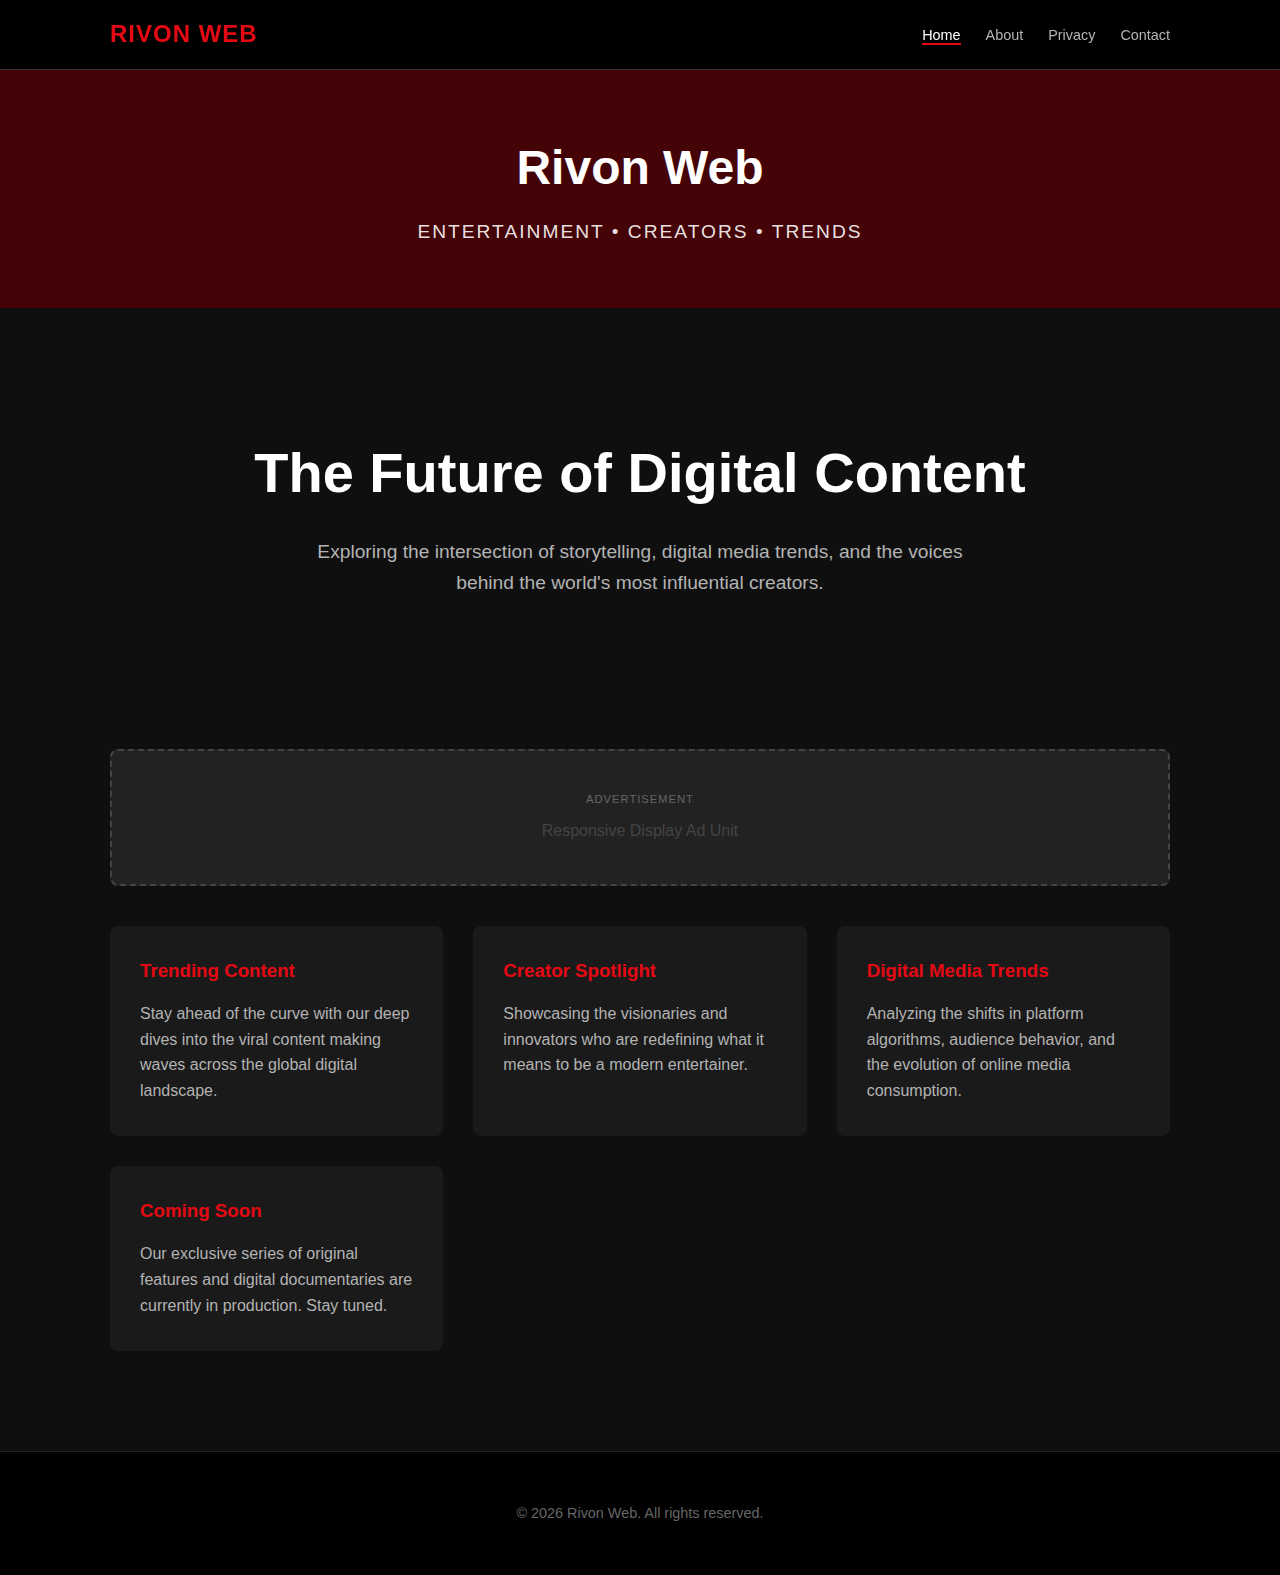
<file: index.html>
<!DOCTYPE html>
<html lang="en">
<head>
    <meta charset="UTF-8">
    <meta name="viewport" content="width=device-width, initial-scale=1.0">
    <title>Rivon Web | Entertainment • Creators • Trends</title>
    <meta name="description" content="Welcome to Rivon Web - The home of digital entertainment, creator spotlights, and the latest media trends.">
    <link rel="stylesheet" href="style.css">
</head>
<body>

    <nav class="navbar">
        <div class="nav-container">
            <a href="index.html" class="logo">Rivon Web</a>
            <ul class="nav-links">
                <li><a href="index.html" class="active">Home</a></li>
                <li><a href="about.html">About</a></li>
                <li><a href="privacy.html">Privacy</a></li>
                <li><a href="contact.html">Contact</a></li>
            </ul>
        </div>
    </nav>

    <header class="page-header">
        <div class="container">
            <h1>Rivon Web</h1>
            <p>Entertainment • Creators • Trends</p>
        </div>
    </header>

    <main class="container">
        <section class="hero">
            <h2>The Future of Digital Content</h2>
            <p>Exploring the intersection of storytelling, digital media trends, and the voices behind the world's most influential creators.</p>
        </section>

        <!-- Google AdSense Placeholder -->
        <div class="ad-slot">
            <div class="ad-label">Advertisement</div>
            <p style="color: #444;">Responsive Display Ad Unit</p>
        </div>

        <div class="grid">
            <div class="card">
                <h3>Trending Content</h3>
                <p>Stay ahead of the curve with our deep dives into the viral content making waves across the global digital landscape.</p>
            </div>
            <div class="card">
                <h3>Creator Spotlight</h3>
                <p>Showcasing the visionaries and innovators who are redefining what it means to be a modern entertainer.</p>
            </div>
            <div class="card">
                <h3>Digital Media Trends</h3>
                <p>Analyzing the shifts in platform algorithms, audience behavior, and the evolution of online media consumption.</p>
            </div>
            <div class="card">
                <h3>Coming Soon</h3>
                <p>Our exclusive series of original features and digital documentaries are currently in production. Stay tuned.</p>
            </div>
        </div>
    </main>

    <footer>
        <div class="container">
            <p class="footer-text">&copy; 2026 Rivon Web. All rights reserved.</p>
        </div>
    </footer>

</body>
</html>
</file>
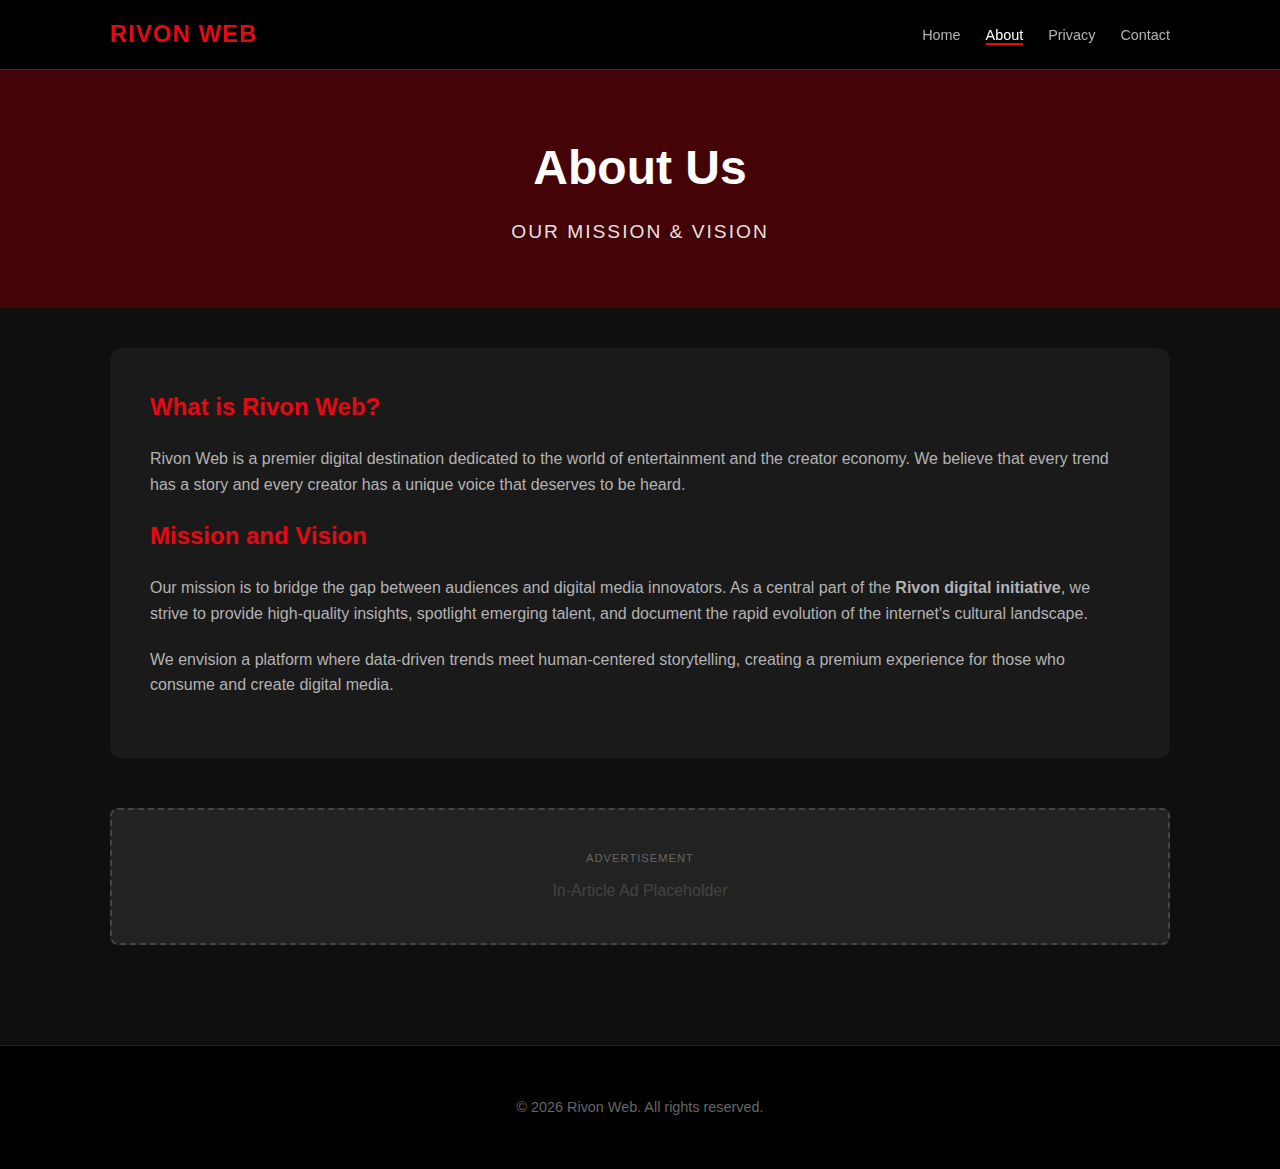
<file: about.html>
<!DOCTYPE html>
<html lang="en">
<head>
    <meta charset="UTF-8">
    <meta name="viewport" content="width=device-width, initial-scale=1.0">
    <title>About Us - Rivon Web</title>
    <link rel="stylesheet" href="style.css">
</head>
<body>

    <nav class="navbar">
        <div class="nav-container">
            <a href="index.html" class="logo">Rivon Web</a>
            <ul class="nav-links">
                <li><a href="index.html">Home</a></li>
                <li><a href="about.html" class="active">About</a></li>
                <li><a href="privacy.html">Privacy</a></li>
                <li><a href="contact.html">Contact</a></li>
            </ul>
        </div>
    </nav>

    <header class="page-header">
        <div class="container">
            <h1>About Us</h1>
            <p>Our Mission & Vision</p>
        </div>
    </header>

    <main class="container">
        <div class="content-area">
            <h2>What is Rivon Web?</h2>
            <p>Rivon Web is a premier digital destination dedicated to the world of entertainment and the creator economy. We believe that every trend has a story and every creator has a unique voice that deserves to be heard.</p>
            
            <h2>Mission and Vision</h2>
            <p>Our mission is to bridge the gap between audiences and digital media innovators. As a central part of the <strong>Rivon digital initiative</strong>, we strive to provide high-quality insights, spotlight emerging talent, and document the rapid evolution of the internet's cultural landscape.</p>
            
            <p>We envision a platform where data-driven trends meet human-centered storytelling, creating a premium experience for those who consume and create digital media.</p>
        </div>

        <!-- Google AdSense Placeholder -->
        <div class="ad-slot">
            <div class="ad-label">Advertisement</div>
            <p style="color: #444;">In-Article Ad Placeholder</p>
        </div>
    </main>

    <footer>
        <div class="container">
            <p class="footer-text">&copy; 2026 Rivon Web. All rights reserved.</p>
        </div>
    </footer>

</body>
</html>
</file>
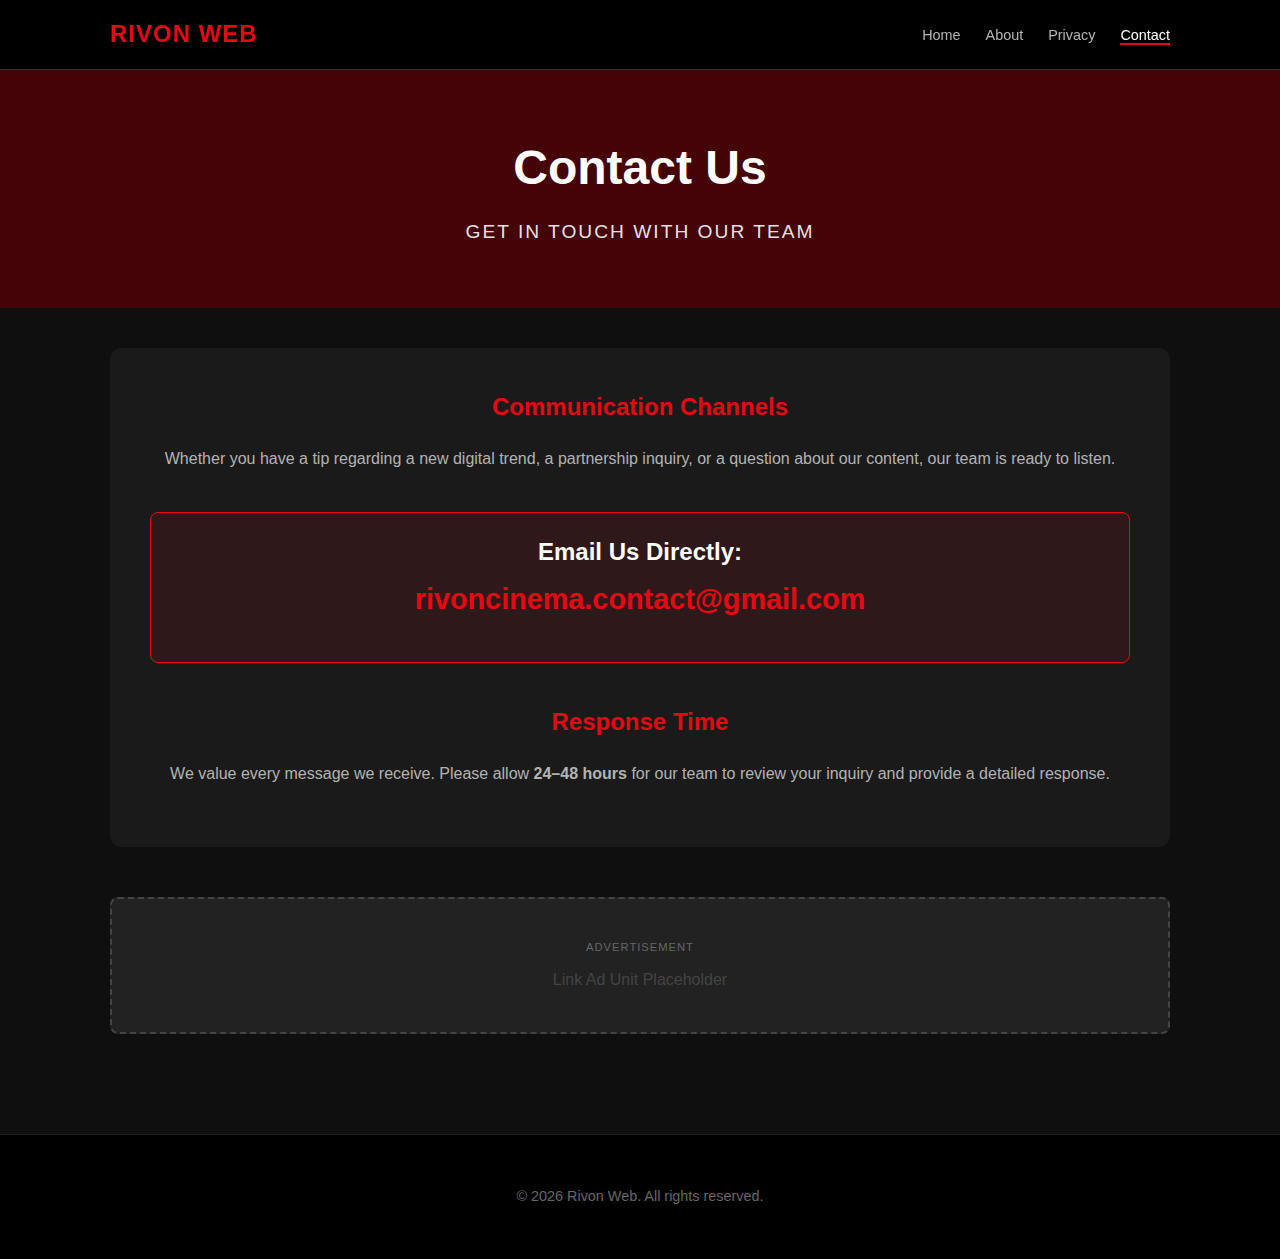
<file: contact.html>
<!DOCTYPE html>
<html lang="en">
<head>
    <meta charset="UTF-8">
    <meta name="viewport" content="width=device-width, initial-scale=1.0">
    <title>Contact Us - Rivon Web</title>
    <link rel="stylesheet" href="style.css">
</head>
<body>

    <nav class="navbar">
        <div class="nav-container">
            <a href="index.html" class="logo">Rivon Web</a>
            <ul class="nav-links">
                <li><a href="index.html">Home</a></li>
                <li><a href="about.html">About</a></li>
                <li><a href="privacy.html">Privacy</a></li>
                <li><a href="contact.html" class="active">Contact</a></li>
            </ul>
        </div>
    </nav>

    <header class="page-header">
        <div class="container">
            <h1>Contact Us</h1>
            <p>Get In Touch With Our Team</p>
        </div>
    </header>

    <main class="container">
        <div class="content-area" style="text-align: center;">
            <h2>Communication Channels</h2>
            <p>Whether you have a tip regarding a new digital trend, a partnership inquiry, or a question about our content, our team is ready to listen.</p>
            
            <div style="margin: 40px 0; padding: 20px; background: rgba(229, 9, 20, 0.1); border-radius: 8px; border: 1px solid var(--primary-color);">
                <p style="color: var(--text-main); font-weight: bold; font-size: 1.5rem; margin-bottom: 5px;">Email Us Directly:</p>
                <p style="color: var(--primary-color); font-size: 1.8rem; font-weight: bold;">rivoncinema.contact@gmail.com</p>
            </div>

            <h2>Response Time</h2>
            <p>We value every message we receive. Please allow <strong>24–48 hours</strong> for our team to review your inquiry and provide a detailed response.</p>
        </div>

        <!-- Google AdSense Placeholder -->
        <div class="ad-slot">
            <div class="ad-label">Advertisement</div>
            <p style="color: #444;">Link Ad Unit Placeholder</p>
        </div>
    </main>

    <footer>
        <div class="container">
            <p class="footer-text">&copy; 2026 Rivon Web. All rights reserved.</p>
        </div>
    </footer>

</body>
</html>
</file>
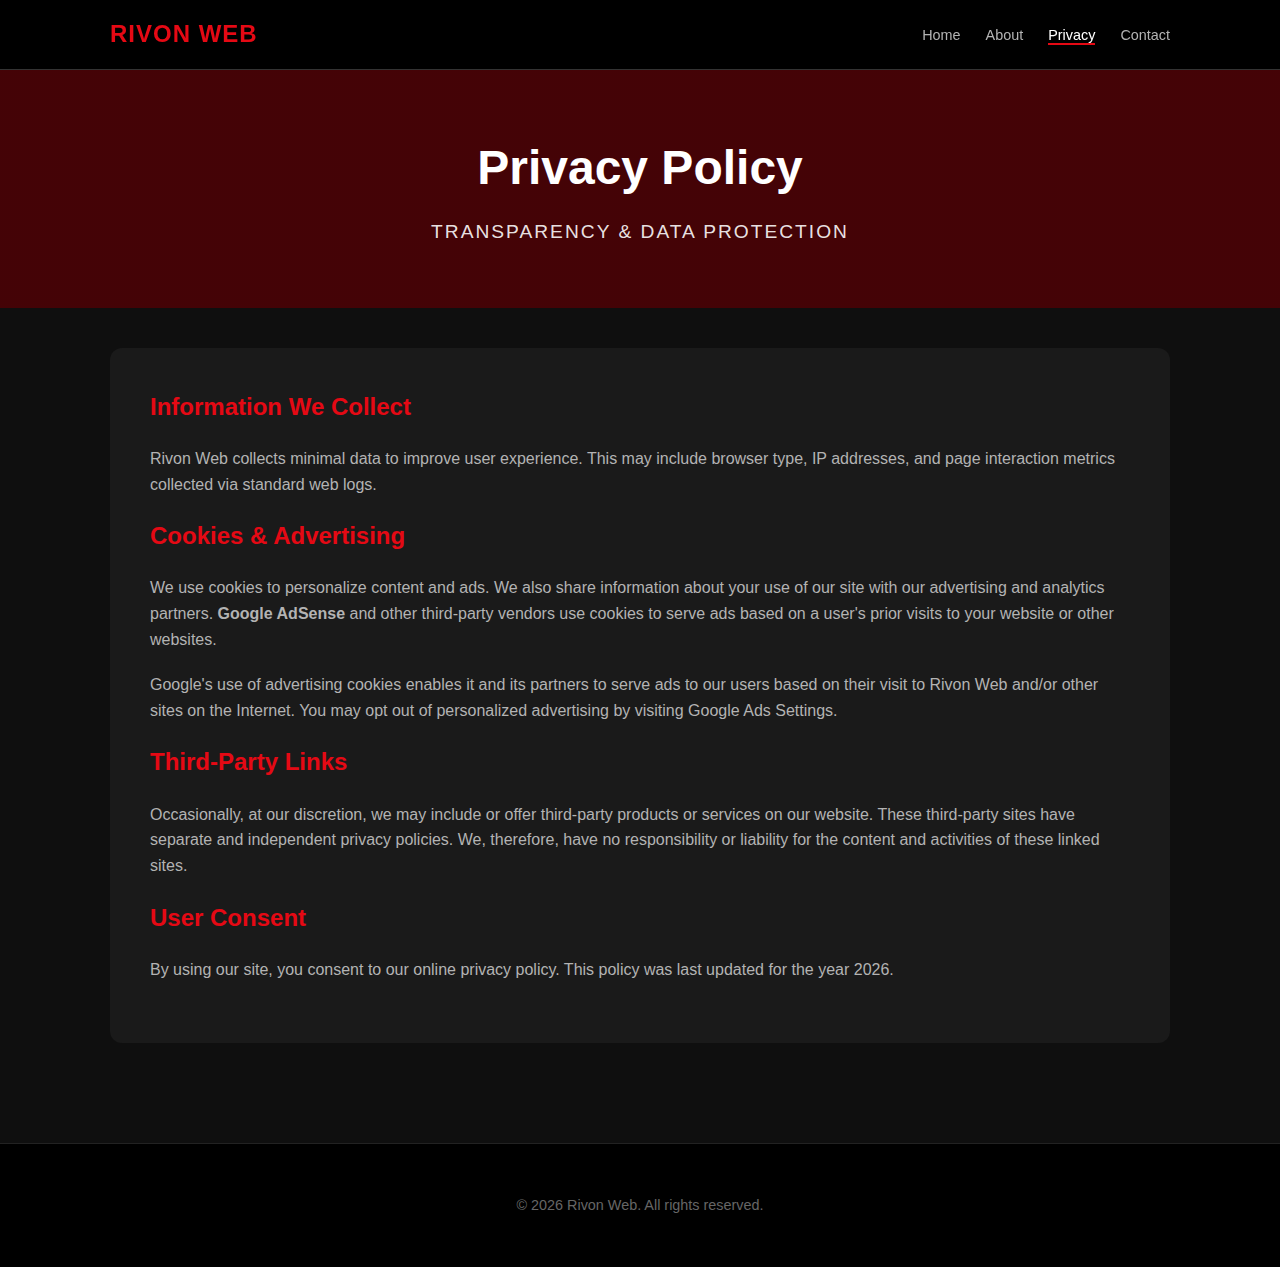
<file: privacy.html>
<!DOCTYPE html>
<html lang="en">
<head>
    <meta charset="UTF-8">
    <meta name="viewport" content="width=device-width, initial-scale=1.0">
    <title>Privacy Policy - Rivon Web</title>
    <link rel="stylesheet" href="style.css">
</head>
<body>

    <nav class="navbar">
        <div class="nav-container">
            <a href="index.html" class="logo">Rivon Web</a>
            <ul class="nav-links">
                <li><a href="index.html">Home</a></li>
                <li><a href="about.html">About</a></li>
                <li><a href="privacy.html" class="active">Privacy</a></li>
                <li><a href="contact.html">Contact</a></li>
            </ul>
        </div>
    </nav>

    <header class="page-header">
        <div class="container">
            <h1>Privacy Policy</h1>
            <p>Transparency & Data Protection</p>
        </div>
    </header>

    <main class="container">
        <div class="content-area">
            <h2>Information We Collect</h2>
            <p>Rivon Web collects minimal data to improve user experience. This may include browser type, IP addresses, and page interaction metrics collected via standard web logs.</p>

            <h2>Cookies & Advertising</h2>
            <p>We use cookies to personalize content and ads. We also share information about your use of our site with our advertising and analytics partners. <strong>Google AdSense</strong> and other third-party vendors use cookies to serve ads based on a user's prior visits to your website or other websites.</p>
            
            <p>Google's use of advertising cookies enables it and its partners to serve ads to our users based on their visit to Rivon Web and/or other sites on the Internet. You may opt out of personalized advertising by visiting Google Ads Settings.</p>

            <h2>Third-Party Links</h2>
            <p>Occasionally, at our discretion, we may include or offer third-party products or services on our website. These third-party sites have separate and independent privacy policies. We, therefore, have no responsibility or liability for the content and activities of these linked sites.</p>

            <h2>User Consent</h2>
            <p>By using our site, you consent to our online privacy policy. This policy was last updated for the year 2026.</p>
        </div>
    </main>

    <footer>
        <div class="container">
            <p class="footer-text">&copy; 2026 Rivon Web. All rights reserved.</p>
        </div>
    </footer>

</body>
</html>
</file>
<file: style.css>
/* 
    Rivon Web - Premium Stylesheet
    Theme: Netflix Dark / Rivon Red
*/

:root {
    --primary-color: #e50914; /* Rivon Red */
    --bg-dark: #0f0f0f;
    --bg-card: #1a1a1a;
    --text-main: #ffffff;
    --text-dim: #b3b3b3;
    --nav-height: 70px;
    --transition: all 0.3s ease;
}

* {
    margin: 0;
    padding: 0;
    box-sizing: border-box;
}

body {
    font-family: 'Segoe UI', Roboto, Helvetica, Arial, sans-serif;
    background-color: var(--bg-dark);
    color: var(--text-main);
    line-height: 1.6;
    padding-top: var(--nav-height); /* Space for fixed nav */
}

a {
    text-decoration: none;
    color: inherit;
}

ul {
    list-style: none;
}

.container {
    max-width: 1100px;
    margin: 0 auto;
    padding: 0 20px;
}

/* --- NAVIGATION --- */
.navbar {
    height: var(--nav-height);
    background-color: rgba(0, 0, 0, 0.95);
    position: fixed;
    top: 0;
    width: 100%;
    z-index: 1000;
    border-bottom: 1px solid #333;
    display: flex;
    align-items: center;
}

.nav-container {
    display: flex;
    justify-content: space-between;
    align-items: center;
    width: 100%;
    max-width: 1100px;
    margin: 0 auto;
    padding: 0 20px;
}

.logo {
    font-size: 1.5rem;
    font-weight: 800;
    color: var(--primary-color);
    text-transform: uppercase;
    letter-spacing: 1px;
}

.nav-links {
    display: flex;
    gap: 25px;
}

.nav-links a {
    font-size: 0.9rem;
    font-weight: 500;
    color: var(--text-dim);
    transition: var(--transition);
}

.nav-links a:hover {
    color: var(--text-main);
}

.nav-links a.active {
    color: var(--text-main);
    border-bottom: 2px solid var(--primary-color);
}

/* --- HEADER / BANNER --- */
.page-header {
    background: linear-gradient(rgba(0,0,0,0.7), rgba(0,0,0,0.7)), var(--primary-color);
    padding: 60px 0;
    text-align: center;
    margin-bottom: 40px;
}

.page-header h1 {
    font-size: 3rem;
    font-weight: 900;
    margin-bottom: 10px;
}

.page-header p {
    font-size: 1.2rem;
    color: rgba(255,255,255,0.9);
    text-transform: uppercase;
    letter-spacing: 2px;
}

/* --- HERO SECTION --- */
.hero {
    padding: 80px 0;
    text-align: center;
}

.hero h2 {
    font-size: 3.5rem;
    margin-bottom: 20px;
}

.hero p {
    font-size: 1.2rem;
    color: var(--text-dim);
    max-width: 700px;
    margin: 0 auto 30px;
}

/* --- CARDS GRID --- */
.grid {
    display: grid;
    grid-template-columns: repeat(auto-fit, minmax(250px, 1fr));
    gap: 30px;
    margin-bottom: 50px;
}

.card {
    background: var(--bg-card);
    padding: 30px;
    border-radius: 8px;
    transition: var(--transition);
    border-bottom: 3px solid transparent;
}

.card:hover {
    transform: translateY(-10px);
    border-bottom: 3px solid var(--primary-color);
}

.card h3 {
    color: var(--primary-color);
    margin-bottom: 15px;
}

.card p {
    color: var(--text-dim);
}

/* --- CONTENT PAGES --- */
.content-area {
    background: var(--bg-card);
    padding: 40px;
    border-radius: 12px;
    margin-bottom: 50px;
}

.content-area h2 {
    margin-bottom: 20px;
    color: var(--primary-color);
}

.content-area p {
    margin-bottom: 20px;
    color: var(--text-dim);
}

/* --- AD PLACEHOLDER --- */
.ad-slot {
    background: #222;
    border: 2px dashed #444;
    padding: 40px;
    text-align: center;
    margin: 40px 0;
    border-radius: 8px;
}

.ad-label {
    font-size: 0.7rem;
    color: #666;
    text-transform: uppercase;
    letter-spacing: 1px;
    margin-bottom: 10px;
}

/* --- FOOTER --- */
footer {
    background: #000;
    padding: 50px 0;
    text-align: center;
    margin-top: 100px;
    border-top: 1px solid #222;
}

.footer-text {
    color: #666;
    font-size: 0.9rem;
}

/* --- MOBILE RESPONSIVE --- */
@media (max-width: 768px) {
    .nav-links {
        gap: 15px;
    }
    .nav-links a {
        font-size: 0.8rem;
    }
    .hero h2 {
        font-size: 2.2rem;
    }
    .page-header h1 {
        font-size: 2rem;
    }
}
</file>
